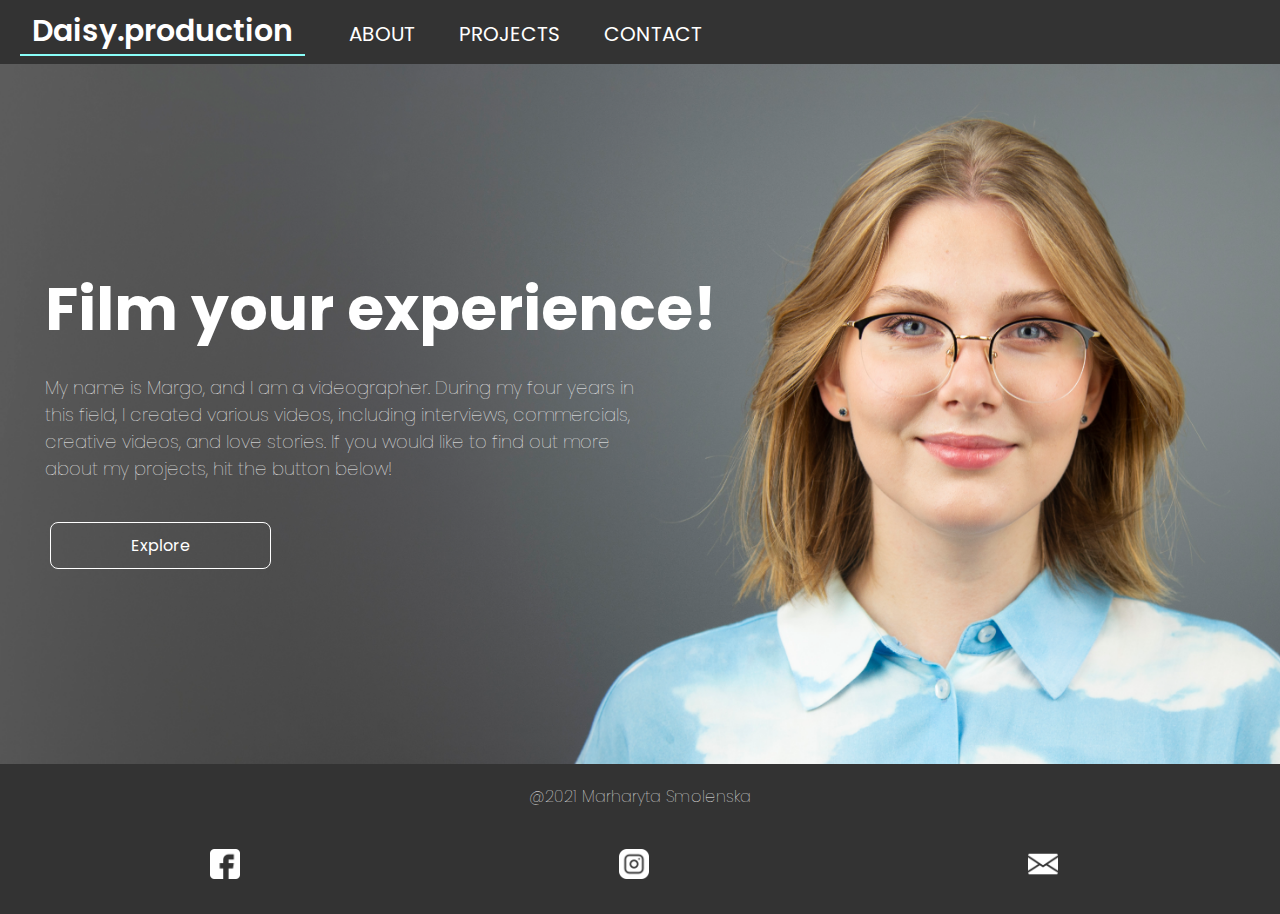
<file: index.html>
<!DOCTYPE html>
<html>
<head>
    <title>Daisy Production</title>
    <link rel="stylesheet" href="style.css">
    <link rel="preconnect" href="https://fonts.googleapis.com">
<link rel="preconnect" href="https://fonts.gstatic.com" crossorigin>
<link href="https://fonts.googleapis.com/css2?family=Poppins:wght@200;300;400;500;700;800&display=swap" rel="stylesheet">
</head>
<body>
<header>
  <div class="nav-links">
    <div>
    <ul>
      <li><a id="daisy" href="index.html">Daisy.production</a></li>
      <li><a href="about.html">ABOUT</a></li>
      <li><a href="projects.html">PROJECTS</a></li>
      <li><a href="contact.html">CONTACT</a></li>
    </ul>
    </div>
    </div>
  </div>
</header>
<main class="background_m">
<div class="text-box">
  <h2>Film your experience!</h2>
  <p>My name is Margo, and I am a videographer. During my four years in this field, I created various videos, including interviews, commercials, creative videos, and love stories. If you would like to find out more about my projects, hit the button below!</p>
  <a class="explore-btn" href="projects.html">Explore</a>
</div>
</main>
<footer>
  <p>@2021 Marharyta Smolenska</p>
  <div class="three-column">
    <div>
    <a href="https://www.facebook.com/margo.smolenskaya"><img src="facebook.png"></a>
    </div>
    <div>
    <a href="https://www.instagram.com/margot_smolenska/"><img src="instagram.png"></a>
    </div>
    <div>
    <a href="mailto:rita.smolya@gmail.com"><img src="email.png"></a>
    </div>
</footer>
</body>
</html>
</file>
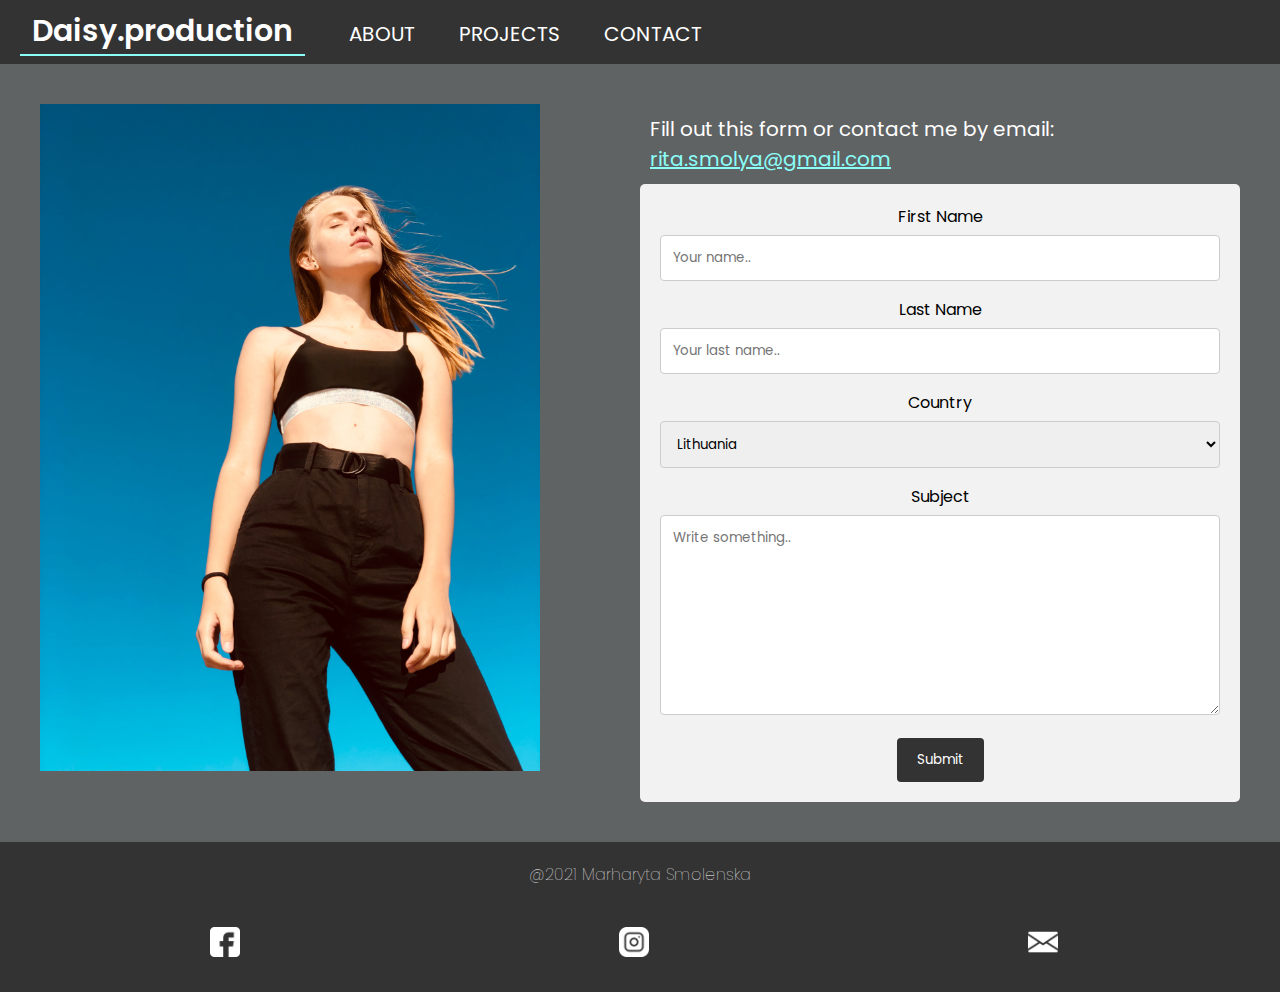
<file: contact.html>
<!DOCTYPE html>
<html>
<head>
  <title>Daisy Production</title>
  <link rel="stylesheet" href="style.css">
  <link rel="preconnect" href="https://fonts.googleapis.com">
<link rel="preconnect" href="https://fonts.gstatic.com" crossorigin>
<link href="https://fonts.googleapis.com/css2?family=Poppins:wght@200;300;400;500;700;800&display=swap" rel="stylesheet">
</head>
<body>
  <header>
    <div class="nav-links">
      <div>
      <ul>
        <li><a id="daisy" href="index.html">Daisy.production</a></li>
        <li><a href="about.html">ABOUT</a></li>
        <li><a href="projects.html">PROJECTS</a></li>
        <li><a href="contact.html">CONTACT</a></li>
      </ul>
      </div>
      </div>
    </div>
  </header>

  <main>
    <div class="two-column-contact">
      <div>
        <img id="street"
        src="contact.jpg"
        alt="Photo of sky and Margo">
    </div>
    <div>
      <h6>Fill out this form or contact me by email: <a style="color: #8afff9;" href="mailto:rita.smolya@gmail.com">rita.smolya@gmail.com</a></h6>
      <div class="container">
        <form action="action_page.php">

          <label for="fname">First Name</label>
          <input type="text" id="fname" name="firstname" placeholder="Your name..">

          <label for="lname">Last Name</label>
          <input type="text" id="lname" name="lastname" placeholder="Your last name..">

          <label for="country">Country</label>
          <select id="country" name="country">
            <option value="australia">Lithuania</option>
            <option value="canada">Ukraine</option>
            <option value="usa">Other</option>
          </select>

          <label for="subject">Subject</label>
          <textarea id="subject" name="subject" placeholder="Write something.." style="height:200px"></textarea>

          <input type="submit" value="Submit">

        </form>
      </div>
  </main>

  <footer>
    <p>@2021 Marharyta Smolenska</p>
    <div class="three-column">
      <div>
      <a href="https://www.facebook.com/margo.smolenskaya"><img src="facebook.png"></a>
      </div>
      <div>
      <a href="https://www.instagram.com/margot_smolenska/"><img src="instagram.png"></a>
      </div>
      <div>
      <a href="mailto:rita.smolya@gmail.com"><img src="email.png"></a>
      </div>
  </footer>
</body>
</html>
</file>
<file: style.css>
*{
margin: 0;
padding: 0;
font-family: 'Poppins', sans-serif;
}
main{
  height: inherit;
  background-color: #606363;
}
.background_m{
  width: 1440px;
  height:700px;
  background-image: url('background_m.jpg');
  background-repeat: no-repeat;
  background-attachment: fixed;
  background-size: 100% 100%;
  background-position: center;
  background-size: cover;
  position: relative;
}
header {
  background-color: #333333;
}
#daisy{
  text-align: left !important;
  font-weight: 600;
  font-size: 30px;
  padding: 8px 12px;
  color: #fff;
}
nav{
  display: flex;
  padding: 2% 6%;
  justify-content: space-between;
  align-items: center;
}
.nav-links{
  flex: 1;
  text-align: left;
}
.nav-links ul li{
  list-style: none;
  display: inline-block;
  padding: 8px 20px;
  position: relative;
  font-weight: normal;
}
.nav-links ul li a{
  color: #fff;
  text-decoration: none;
  font-size: 20px;
}
.nav-links ul li::after{
  content: '';
  width: 0%;
  height: 2px;
  background-color: #8afff9;
  display:block;
  margin: auto;
  transition: 0.5s;
}
.nav-links ul li:hover::after{
  width: 100%;
}
.text-box{
  width: 70%;
  color: #fff;
  top: 50%;
  left: 50%
  text-align: left;
  padding: 200px 30px 30px 30px;
}
.text-box h2{
  font-size: 60px;
  margin-bottom: 20px;
  margin-left: 15px;
}
.text-box p{
  width: 60%;
  font-weight: lighter;
  font-size: 18px;
  margin-left: 15px;
}
.explore-btn{
  display: inline-block;
  text-decoration: none;
  color: #fff;
  border: 1px solid #fff;
  padding: 10px 80px;
  font-size; 18px;
  background: transparent;
  position: relative;
  cursor: pointer;
  border-radius: 8px;
  margin: 40px 20px 20px 20px;
}
.explore-btn:hover{
  border: 1px solid #8afff9;
  background-color: #8afff9;
  transition: 1s;
}
footer{
  background-color: #333333;
  height: 150px;
  width: 100%;
  left: 0;
  bottom: 0;
  color: white;
  text-align: center;
}
footer p{
  padding: 20px;
  font-family: 'Poppins', sans-serif;
  font-weight: lighter;
}
.three-column{
  display: grid;
  grid-template-columns: 33% 33% 33%;
  padding: 20px;
}
.three-column img{
  height: 30px;
}
.two-column{
  display: grid;
  grid-template-columns: 60% 40%;
  padding: 40px;
  text-align: center;
}
h4{
  margin: 100px 30px 30px 30px;
  padding: 10px;
  font-size: 40px;
  color: #fff;
}
#street{
  width: 500px;
  text-align: left;
}
p1{
  font-size: 18px;
  padding: 10px;
  color: #fff;
  font-weight: lighter;
}
h5{
  padding: 40px 40px 10px 40px;
  font-size: 30px;
  font-weight: bold;
  color: #8afff9;
}
.arrange-btn{
  display: inline-block;
  text-decoration: none;
  color: #fff;
  border: 1px solid #fff;
  padding: 10px 80px;
  font-size; 18px;
  background: transparent;
  position: relative;
  cursor: pointer;
  border-radius: 8px;
  margin: 10px 20px 20px 20px;
}
.arrange-btn:hover{
  border: 1px solid #8afff9;
  background-color: #8afff9;
  transition: 0.5s;
  color: #fff;
}
h6{
  font-weight: normal;
  font-size: 20px;
  padding: 10px;
  color: #fff;
}

input[type=text], select, textarea {
  width: 100%;
  padding: 12px;
  border: 1px solid #ccc;
  border-radius: 4px;
  box-sizing: border-box;
  margin-top: 6px;
  margin-bottom: 16px;
  resize: vertical
}

input[type=submit] {
  background-color: #333333;
  color: white;
  padding: 12px 20px;
  border: none;
  border-radius: 4px;
  cursor: pointer;
  transition: 0.5s;
}

input[type=submit]:hover {
  background-color: #8afff9;
}

.container {
  border-radius: 5px;
  background-color: #f2f2f2;
  padding: 20px;
  text-align: center;
}
.column {
  float: left;
  width: 50%;
  padding: 20px;
}

.row:after {
  content: "";
  display: table;
  clear: both;
}
.video{
  width: 400px;
}
.two-column-contact{
  display: grid;
  grid-template-columns: 50% 50%;
  padding: 40px;
}
.two-column-projects{
  display: grid;
  grid-template-columns: 50% 50%;
  padding: 20px;
}
.video-project{
  width: 100%;
}
p2{
  color: #fff;
  font-weight: lighter;
}
#plaska{
  padding: 20px;
  color: #fff;
  text-align: center;
  font-size: 200px;
  font-weight: bolder;
  text-decoration: underline;
}
#arrange{
  text-align: center;
  padding: 20px;
  margin-top: 50px;
}
#arrange h9{
  text-align: center;
  font-size: 60px;
  padding: 20px;
  font-weight: bold;
  color: #8afff9;
}
#arrange a{
  text-align: center;
  font-size: 20px;
  margin-top: 20px;
  margin-bottom: 50px;
  padding: 10px 80px;
}
</file>
